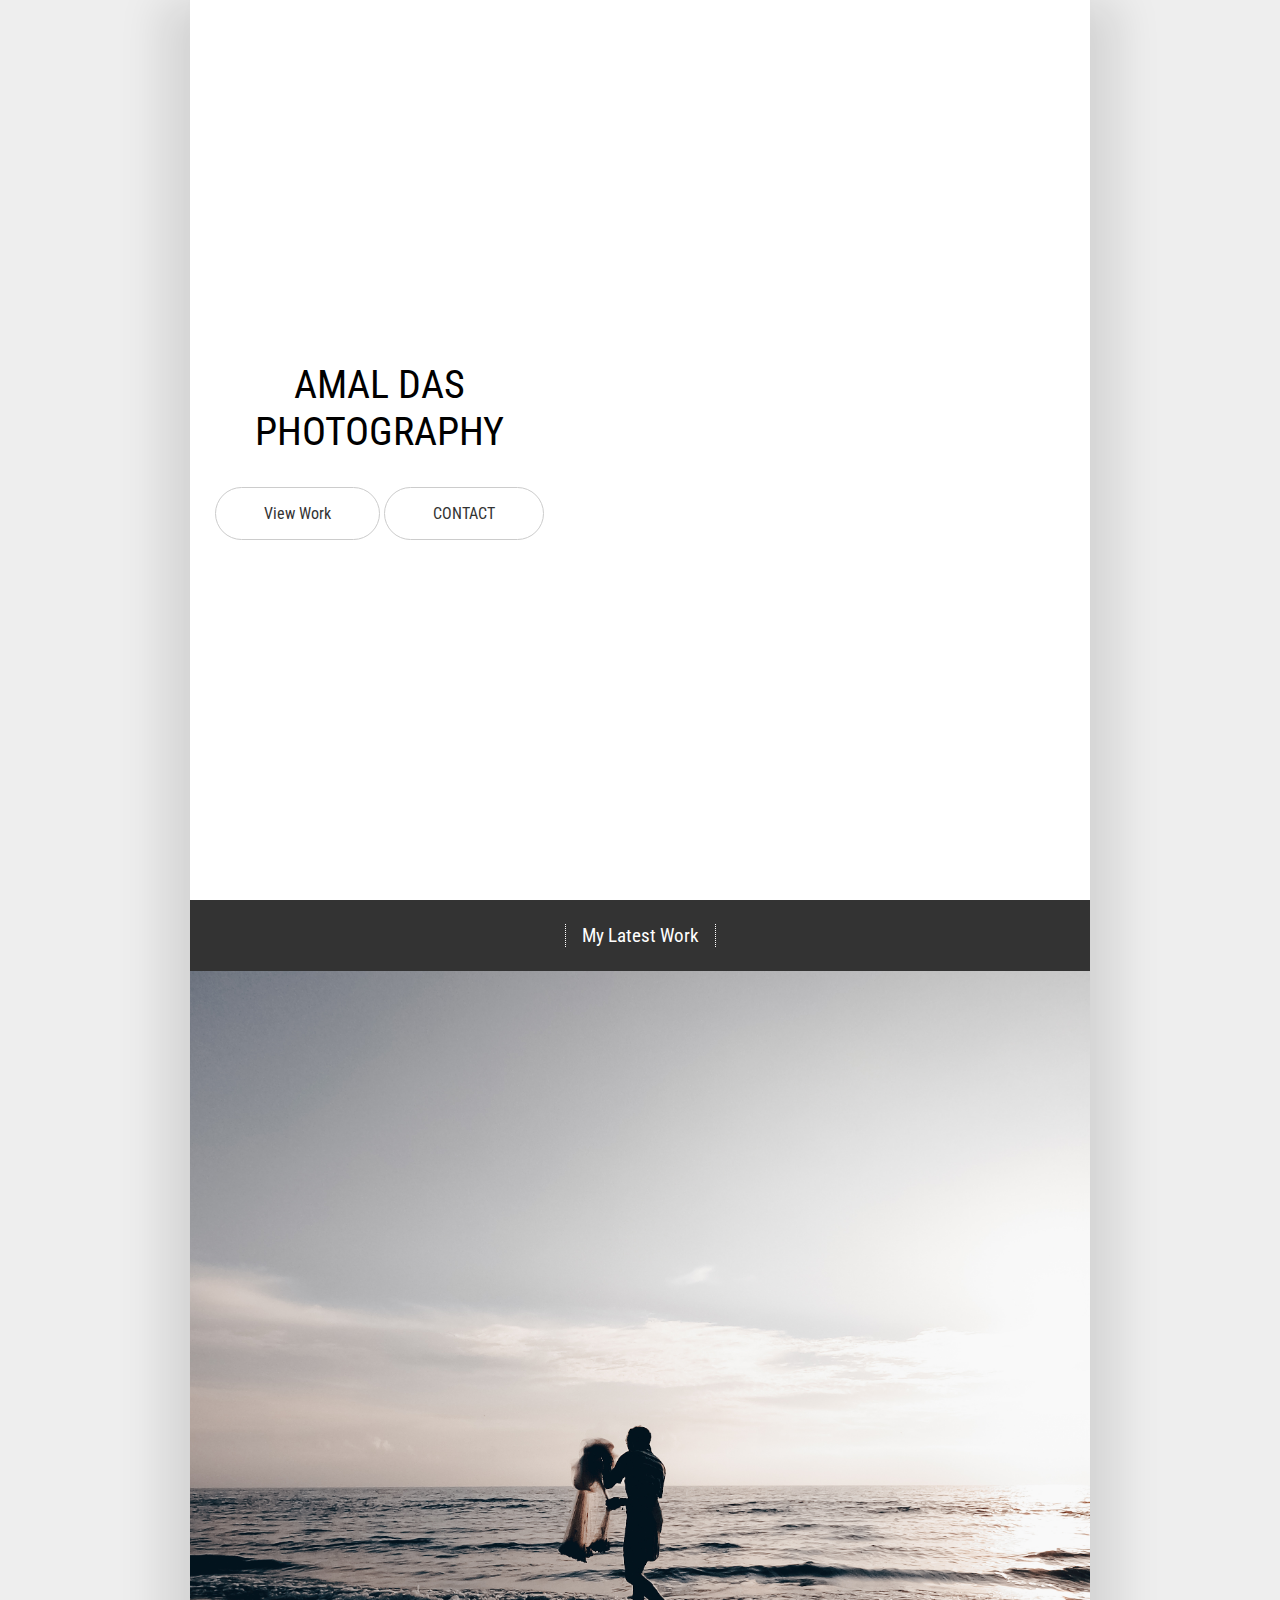
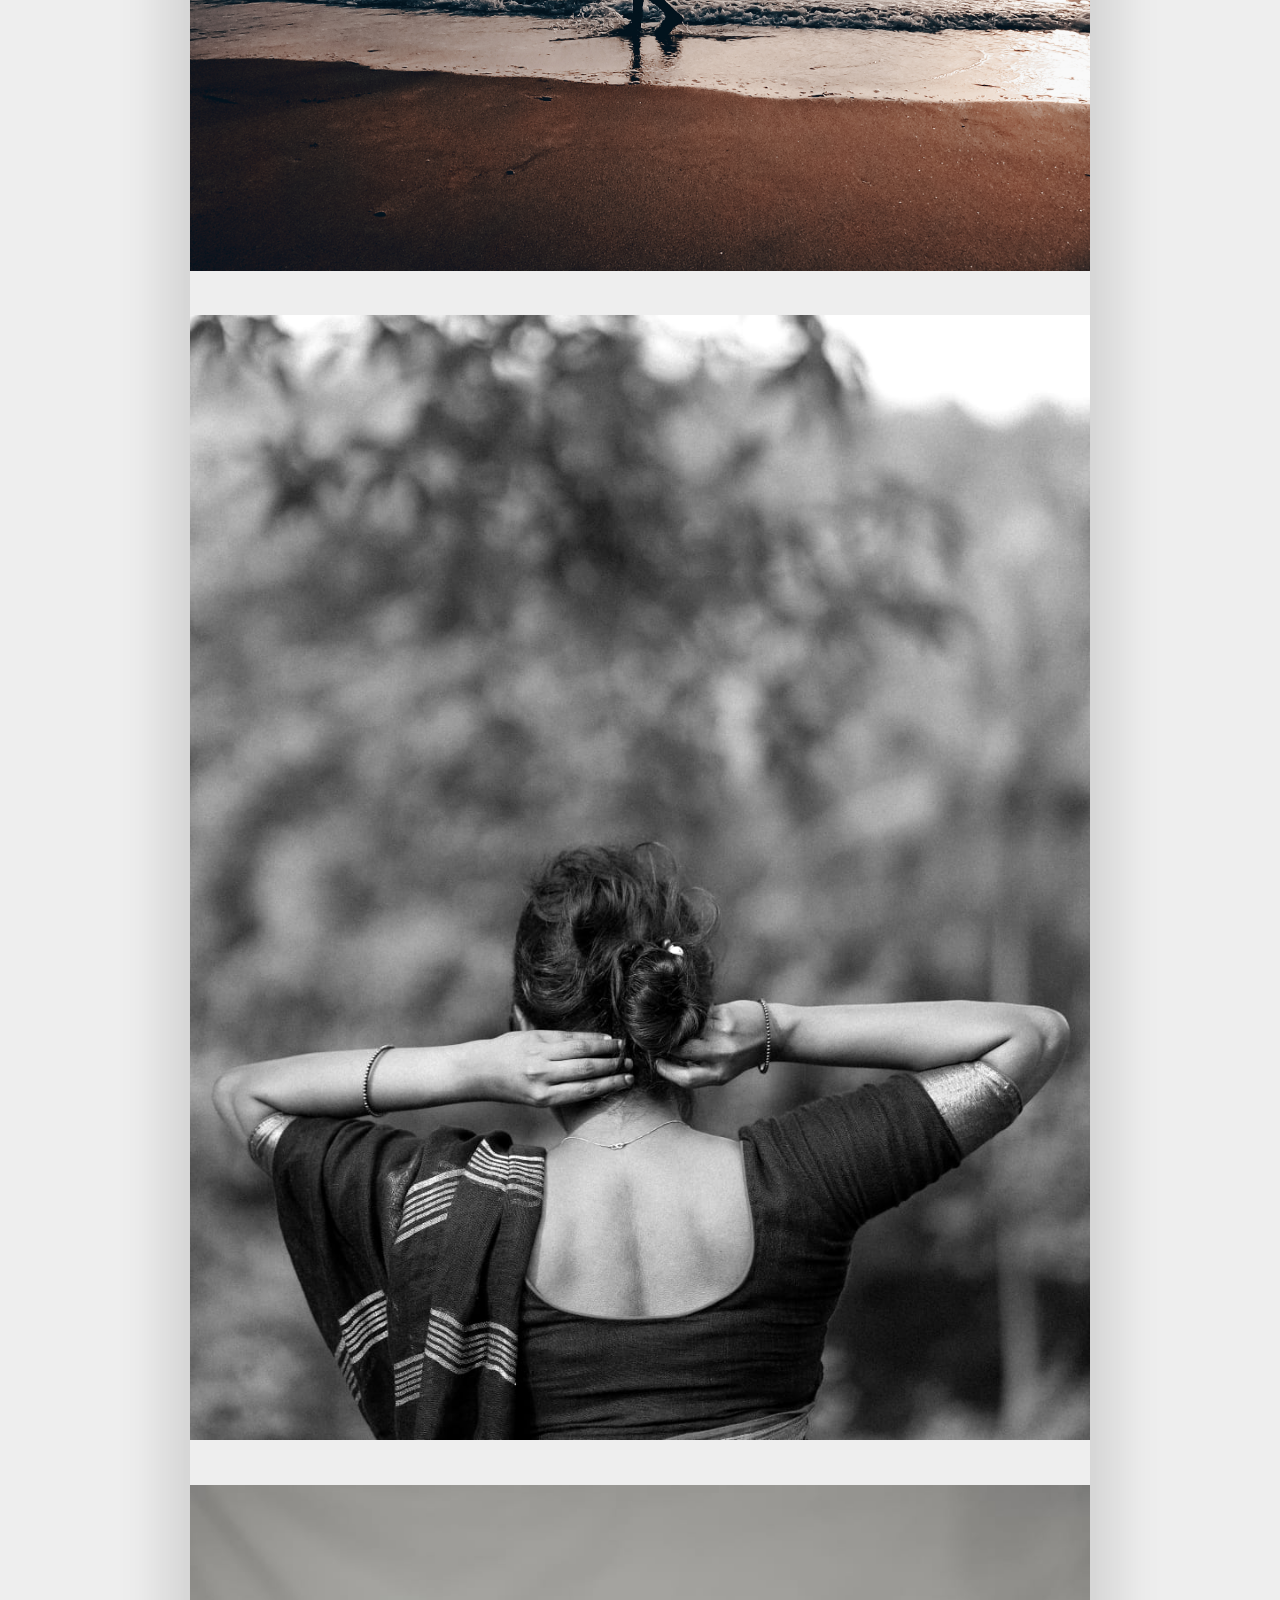
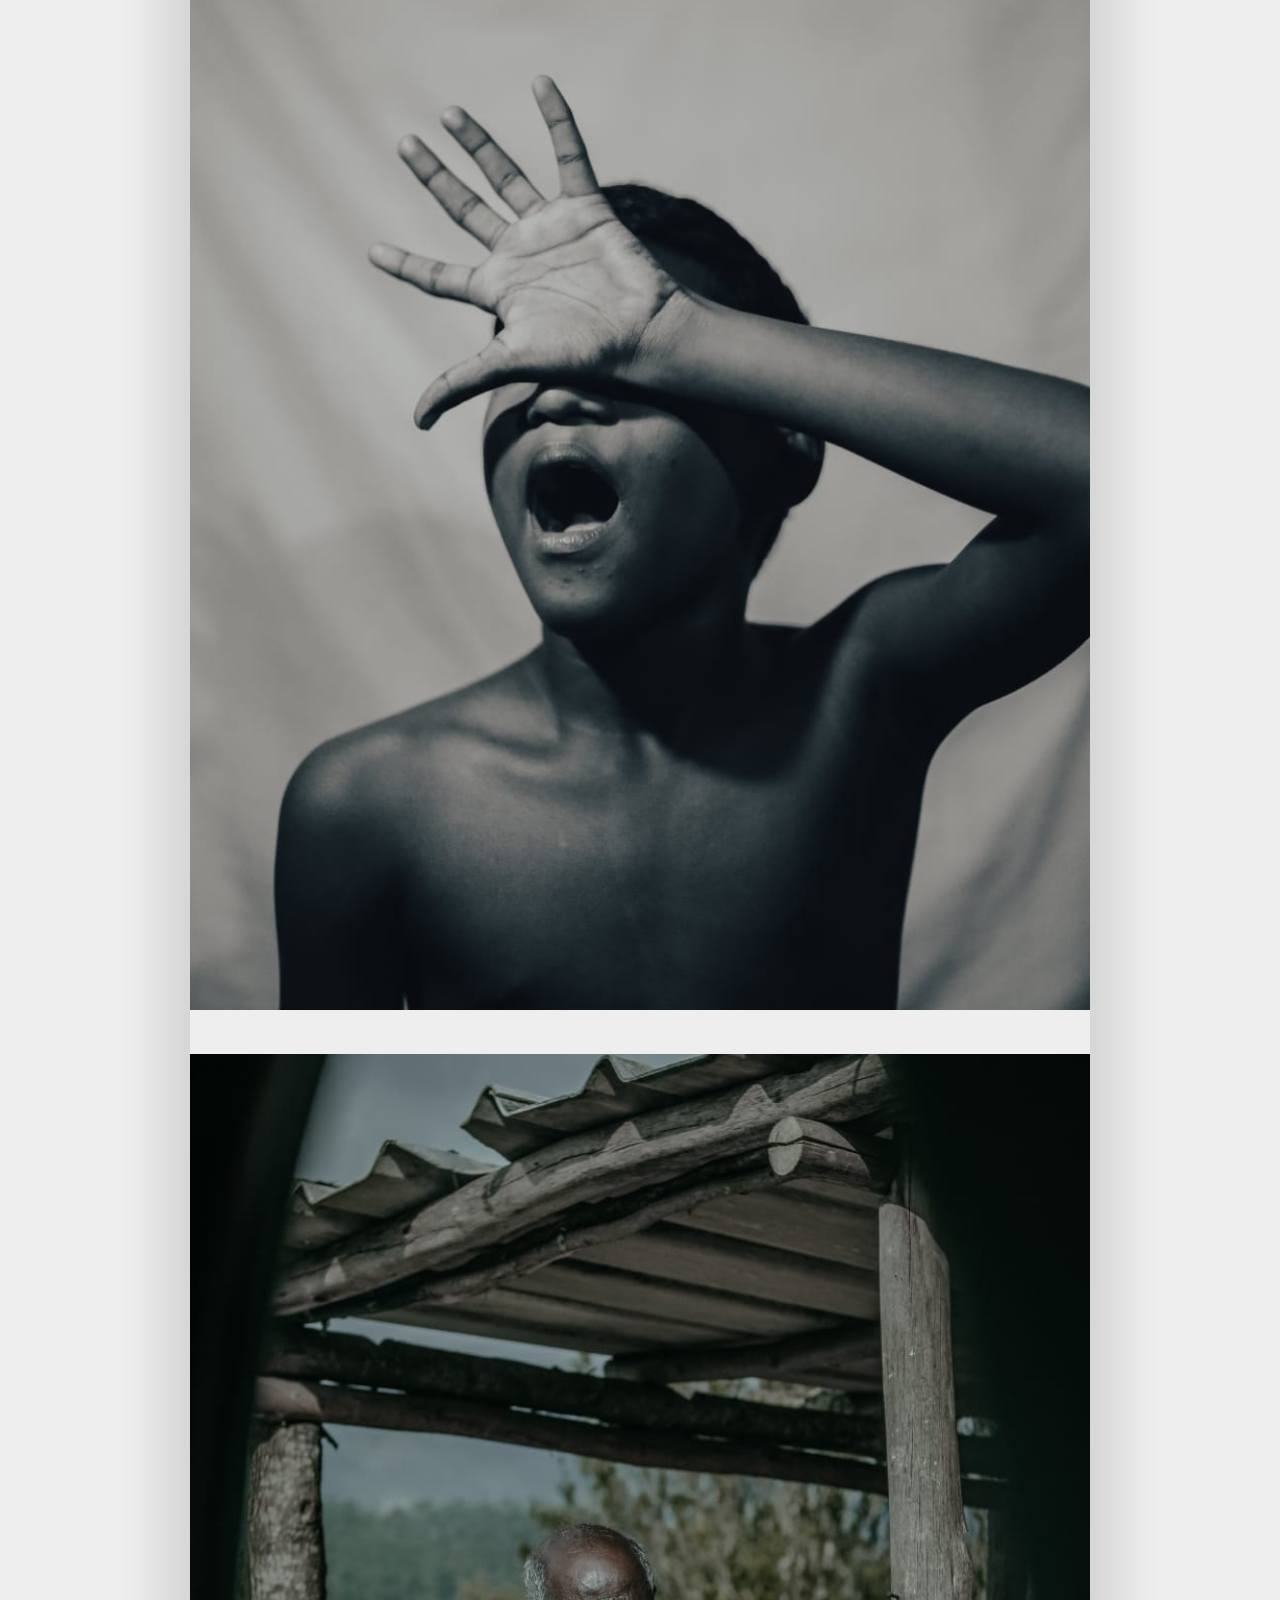
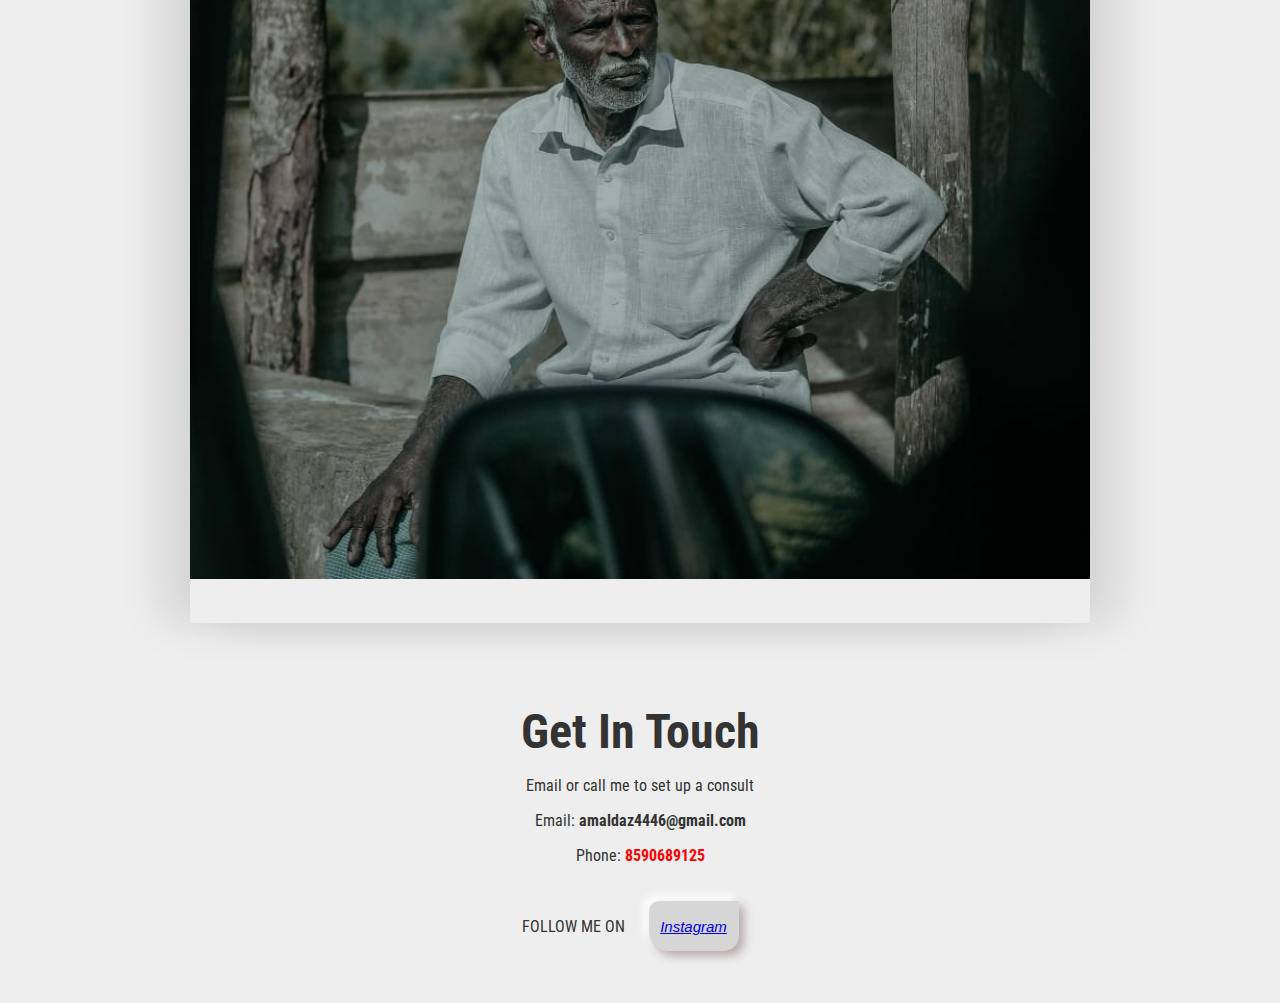
<file: index.html>
<!DOCTYPE html>
<html lang="en">
<head>
    <meta charset="UTF-8">
    <meta name="viewport" content="width=device-width,
    initial-scale=1.0">
    <meta http-equiv="X-UA-Compatible" content="ie=edge">
    <link rel="stylesheet" href="amal.css">
    <title>AMAL DAS PHOTOGRAPHY</title>
</head>

<body>
    <main>
        <!--Landing Area-->
        <div id="landing">
            <div id="landing-text">
                <div id="landing-text-inner">
                    <h1>AMAL DAS PHOTOGRAPHY</h1>
                    <h2></h2>
                    <a href="gallery.html" class="btn" id="view-work">
                        View Work
                    </a>
                    <a href="#CONTACT" class="btn" id="view-work">
                        CONTACT
                    </a>
                </div>
            </div>
            <div id="landing-image"></div>
        </div>
        <div id="images">
            <div id="header">
                <h2>My latest Work</h2>
            </div>

            <img src="pic/1605422960753.jpg
" alt="nature image">
            <div class="caption">
                <h3></h3>
                <p></p>
            </div>
            <img src="pic/2564512231225.jpg
            " alt="nature image">
            <div class="caption">
                <h3></h3>
                <p></p>
            </div>
            <img src="pic/4164646136.jpg
            " alt="nature image">
            <div class="caption">
                <h3></h3>
                <p></p>
            </div>
            <img src="pic/465456456.jpg
            " alt="nature image">
            <div class="caption">
                <h3></h3>
                <p></p>
            </div>
            
        </div>
    </main>
<div id="CONTACT">
    <footer>
        <h3>Get In Touch</h3>
        <p>Email or call me to set up a consult</p>
        <p>Email: <strong>amaldaz4446@gmail.com</strong></p>
        <p>Phone:
            <a href="#">
                <strong>8590689125</strong>
            </a>
        </p>
        FOLLOW ME ON
<button class="btn1">
    <a href="https://instagram.com/thugjeevitham?igshid=YmMyMTA2M2Y=">
    <i class="fa fa-instagram" style="font-size:15px;">Instagram</i>
  </button>
</a>
    </footer>
</div>
</body>
 
</html>
</file>
<file: amal.css>
@import url('https://fonts.googleapis.com/css?family=Roboto+Condensed');

html {
    scroll-behavior: smooth;
}

body {
    font-family: 'Roboto Condensed', sans-serif;
    margin: 0;
    background: #eee;
    height: auto;
}

h1 {
    font-weight: 400;
    font-size: 2.5rem;
    text-transform: uppercase;
    margin: 0;
}

h2 {
    font-weight: 400;
    font-size: 1.2rem;
    text-transform: capitalize;
    margin: 0;
}

img {
    display: block;
    width: 100%;
}

main {
    max-width: 900px;
    margin: auto;
    box-shadow: 30px 0px 40px rgba(0, 0, 0, 0.1), -30px 0px 40px rgba(0, 0, 0, 0.1)
}

#landing {
    background: #fff;
}

#landing-text {
    display: flex;
    flex: 0 1 40vw;
    height: 50vh;
    justify-content: center;
    align-items: center;
    text-align: center;
    padding-right: 1rem;
    padding-left: 1rem;
}

#landing-text h2 {
    color: #888;
}

#landing-image {
    background: url(https://source.unsplash.com/De8wMYoSSBc);
    background-position: center;
    background-size: cover;
    background-repeat: no-repeat;
    height: 50vh;
    flex: 0 1 60vw;
    margin: 0;
}

.btn {
    padding: 0.5rem 2rem;
    border: 1px solid #ccc;
    display: inline-block;
    margin: 2rem 0 0;
    border-radius: 50px;
    text-decoration: none;
    color: #333;
    transition: background 500ms ease;
}

.btn:hover {
    background: #f4f4f4;
}

#header {
    padding: 1.5rem;
    text-align: center;
    background: #333;
    color: #fff;
}

#header h2 {
    border-left: 1px dotted #fff;
    border-right: 1px dotted #fff;
    display: inline-block;
    padding-right: 1rem;
    padding-left: 1rem;
}

.caption {
    padding: 0.8rem;
    text-align: center;
}

footer {
    text-align: center;
    padding: 2rem 1rem;
    margin: auto;
    color: #333;
}

footer h3 {
    font-size: 3rem;
    margin-bottom: 0;
}

footer p a {
    text-decoration: none;
    color: red;
}

/*Screen Sizes 500px +*/

@media(min-width: 31.25rem) {
    #landing {
        display: flex;
        height: 100%;
    }

    #landing-text {
        height: 100vh;
    }

    #landing-image {
        height: 100vh;
    }
}

/*Screen Sizes 700px +*/

@media(min-width: 43.75rem) {
    .btn {
        padding: 1rem 3rem;
    }
}

.btn1 {
  width: 90px;
  height: 50px;
  margin: 20px;
  outline: none;
  border: none;
  background: #d6d6d6;
  box-shadow: 5px 5px 10px #b6a9a9, -5px -5px 10px #ffffff;
  border-radius: 10px 0px 15px 20px;
  transition: 0.2;
}

.btn1:hover {
  cursor: pointer;
  animation-name: pulse;
  animation-duration: 3s;
  animation-iteration-count: infinite;
}
@keyframes pulse {
  from {
    transform: scale(1);
  }
  50% {
    transform: scale(1.21);
  }
  to {
    transform: scale(1);
  }
}
</file>
